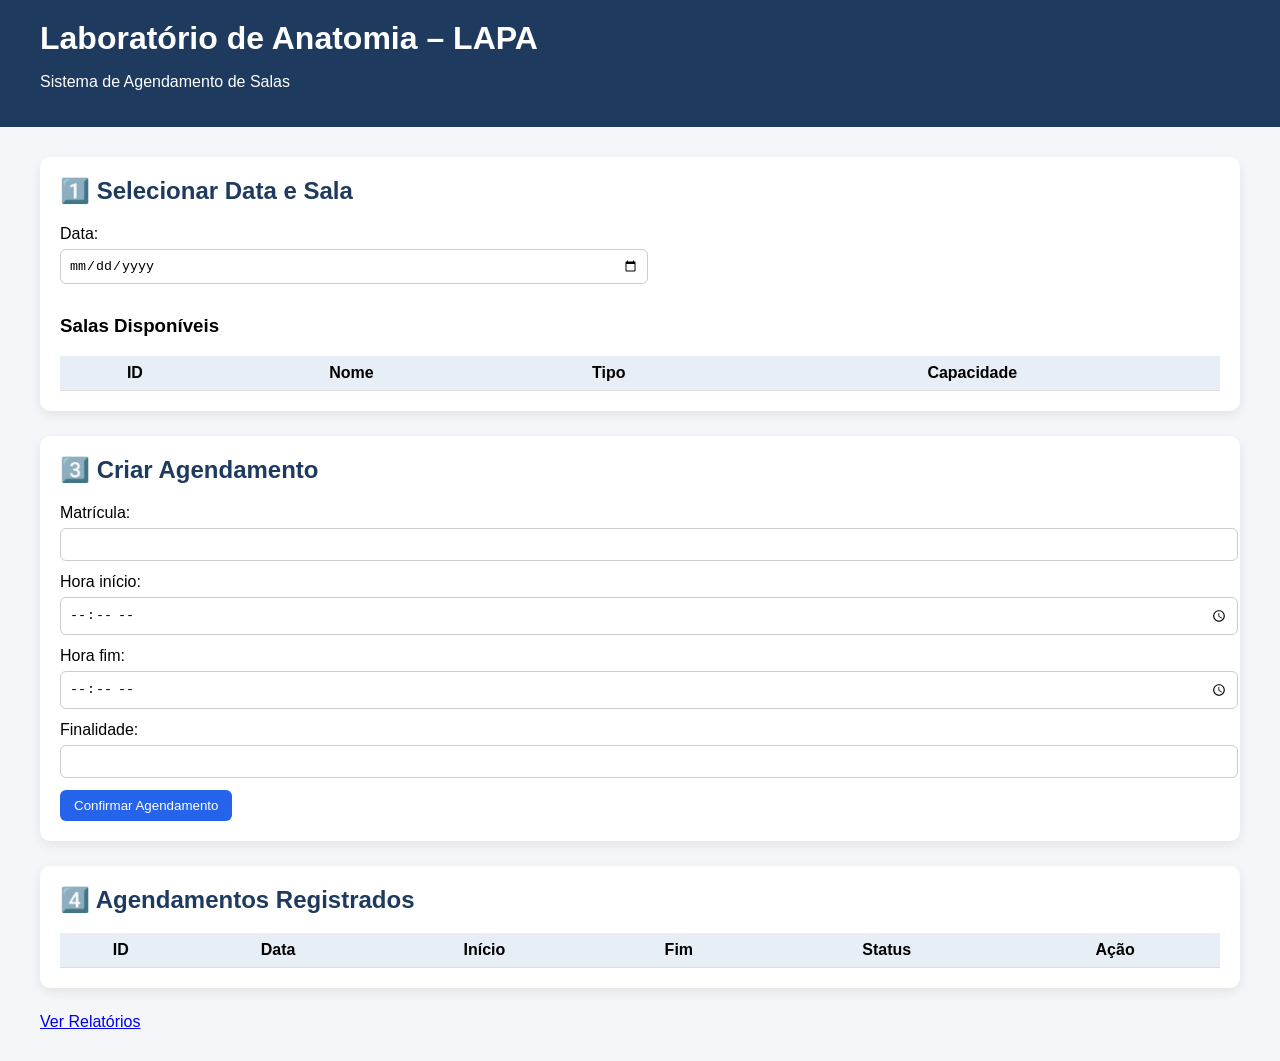
<file: frontend_lab_anatomia/index.html>
<!DOCTYPE html>
<html lang="pt-BR">
<head>
    <meta charset="UTF-8">
    <meta name="viewport" content="width=device-width, initial-scale=1.0">
    <title>Agendamento – LAPA</title>

    <style>
        :root {
            --primary: #1e3a5f;
            --secondary: #2563eb;
            --danger: #c62828;
            --bg: #f4f6f9;
            --card-bg: #ffffff;
        }

        body {
            margin: 0;
            font-family: "Segoe UI", Arial, sans-serif;
            background-color: var(--bg);
        }

        header {
            background: var(--primary);
            color: white;
            padding: 20px 40px;
        }

        header h1 {
            margin: 0;
        }

        main {
            padding: 30px 40px;
            display: grid;
            gap: 25px;
        }

        .card {
            background: var(--card-bg);
            padding: 20px;
            border-radius: 10px;
            box-shadow: 0 4px 12px rgba(0,0,0,0.08);
        }

        h2 {
            margin-top: 0;
            color: var(--primary);
        }

        table {
            width: 100%;
            border-collapse: collapse;
            margin-top: 10px;
        }

        th {
            background-color: #e8eef5;
        }

        th, td {
            padding: 8px;
            text-align: center;
            border-bottom: 1px solid #ddd;
        }

        tr:hover {
            background-color: #f2f2f2;
        }

        #tabelaSalas tbody tr.sala-selecionada {
            background-color: #dbeafe;
            outline: 2px solid #2563eb;
            font-weight: 600;
        }

        input, select {
            width: 100%;
            padding: 8px;
            margin: 6px 0 12px;
            border-radius: 6px;
            border: 1px solid #ccc;
        }

        .btn {
            padding: 8px 14px;
            border-radius: 6px;
            border: none;
            cursor: pointer;
            font-weight: 500;
        }

        .btn-primary {
            background-color: var(--secondary);
            color: white;
        }

        .btn-danger {
            background-color: var(--danger);
            color: white;
        }

        .grid-2 {
            display: grid;
            grid-template-columns: 1fr 1fr;
            gap: 20px;
        }

        .feedback {
            padding: 10px;
            border-radius: 6px;
            margin-bottom: 10px;
            display: none;
        }

        .feedback.success {
            background-color: #d4edda;
            color: #155724;
        }

        .feedback.error {
            background-color: #f8d7da;
            color: #721c24;
        }

        @media (max-width: 900px) {
            .grid-2 {
                grid-template-columns: 1fr;
            }
        }
    </style>
</head>

<body data-page="agendamentos">

<header>
    <h1>Laboratório de Anatomia – LAPA</h1>
    <p>Sistema de Agendamento de Salas</p>
</header>

<main>

    <!-- Seleção -->
    <div class="card">
        <h2>1️⃣ Selecionar Data e Sala</h2>

        <div class="grid-2">
            <div>
                <label>Data:</label>
                <input type="date" id="dataSelecionada">
            </div>
        </div>

        <h3>Salas Disponíveis</h3>
        <table id="tabelaSalas">
            <thead>
                <tr>
                    <th>ID</th>
                    <th>Nome</th>
                    <th>Tipo</th>
                    <th>Capacidade</th>
                </tr>
            </thead>
            <tbody></tbody>
        </table>
    </div>

    <!--
TABELA DE DISPONIBILIDADE (VERSÃO FUTURA)
Será implementada com view dinâmica no banco
--><!-- Horários -->
 <!--   <div class="card">
        <h2>2️⃣ Horários Disponíveis</h2>

        <table id="tabelaHorarios">
            <thead>
                <tr>
                    <th>Início</th>
                    <th>Fim</th>
                    <th>Status</th>
                </tr>
            </thead>
            <tbody></tbody>
        </table>
    </div>
-->

    <!-- Criar Agendamento -->
    <div class="card">
        <h2>3️⃣ Criar Agendamento</h2>

        <div id="feedback" class="feedback"></div>

        <form id="formAgendamento">
            <label>Matrícula:</label>
            <input type="number" id="matricula" required>

            <label>Hora início:</label>
            <input type="time" id="horaInicio" required>

            <label>Hora fim:</label>
            <input type="time" id="horaFim" required>

            <label>Finalidade:</label>
            <input type="text" id="finalidade">

            <button class="btn btn-primary" type="submit">
                Confirmar Agendamento
            </button>
        </form>
    </div>

    <!-- Agendamentos -->
    <div class="card">
        <h2>4️⃣ Agendamentos Registrados</h2>

        <table id="tabelaAgendamentos">
            <thead>
                <tr>
                    <th>ID</th>
                    <th>Data</th>
                    <th>Início</th>
                    <th>Fim</th>
                    <th>Status</th>
                    <th>Ação</th>
                </tr>
            </thead>
            <tbody></tbody>
        </table>
    </div>


 <a href="relatorios.html">Ver Relatórios</a>

</main>

<script src="js/api.js"></script>
<script src="js/salas.js"></script>
<script src="js/agendamentos.js"></script>
<script src="js/main.js"></script>

</body>
</html>
</file>
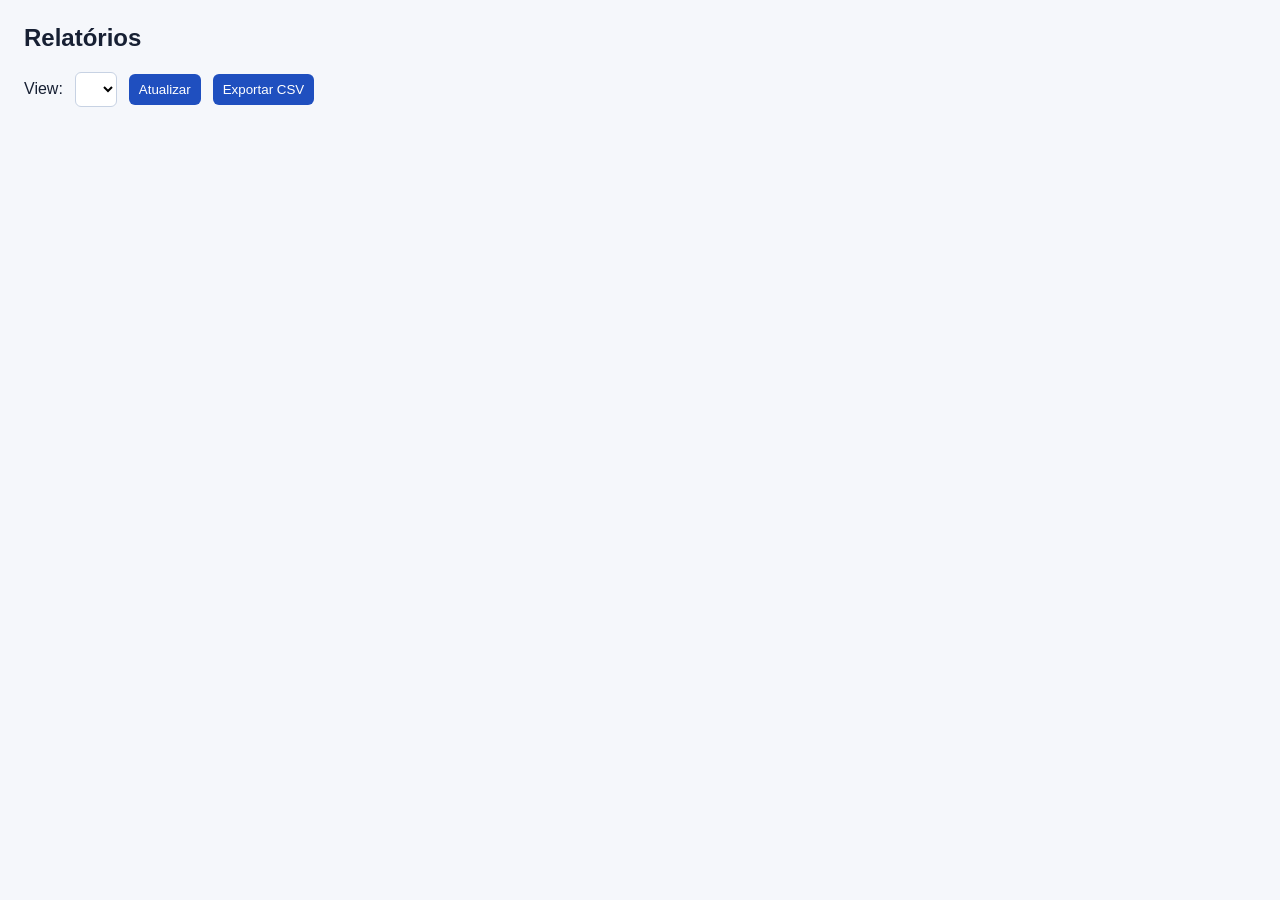
<file: frontend_lab_anatomia/relatorios.html>
<!DOCTYPE html>
<html lang="pt-BR">
<head>
  <meta charset="UTF-8">
  <title>Relatórios</title>
  <style>
    body {
      font-family: Arial, sans-serif;
      margin: 24px;
      background: #f5f7fb;
      color: #172033;
    }

    h2 {
      margin-top: 0;
    }

    .controls {
      display: flex;
      gap: 12px;
      align-items: center;
      margin-bottom: 16px;
      flex-wrap: wrap;
    }

    select, button {
      padding: 8px 10px;
      border: 1px solid #c7d2e3;
      border-radius: 6px;
      background: #fff;
    }

    button {
      cursor: pointer;
      background: #1f4fbf;
      color: #fff;
      border: none;
    }

    .card {
      background: #fff;
      border-radius: 8px;
      box-shadow: 0 2px 10px rgba(18, 31, 54, 0.08);
      overflow: auto;
    }

    table {
      width: 100%;
      border-collapse: collapse;
      min-width: 720px;
    }

    th, td {
      padding: 10px;
      border-bottom: 1px solid #e7edf7;
      text-align: left;
      font-size: 14px;
    }

    th {
      background: #eef3fc;
    }

    #status {
      margin: 8px 0 12px;
      color: #4d5d7a;
      font-size: 14px;
    }
  </style>
</head>

<body>

<h2>Relatórios</h2>

<div class="controls">
  <label for="viewSelector">View:</label>
  <select id="viewSelector"></select>
  <button id="btnAtualizar" type="button">Atualizar</button>
  <button id="btnExportar" type="button">Exportar CSV</button>
</div>

<div id="status"></div>

<div class="card">
  <table>
    <thead id="cabecalho-relatorios"></thead>
    <tbody id="tabela-relatorios"></tbody>
  </table>
</div>

<script src="js/api.js"></script>
<script src="js/relatorios.js"></script>

</body>
</html>
</file>
